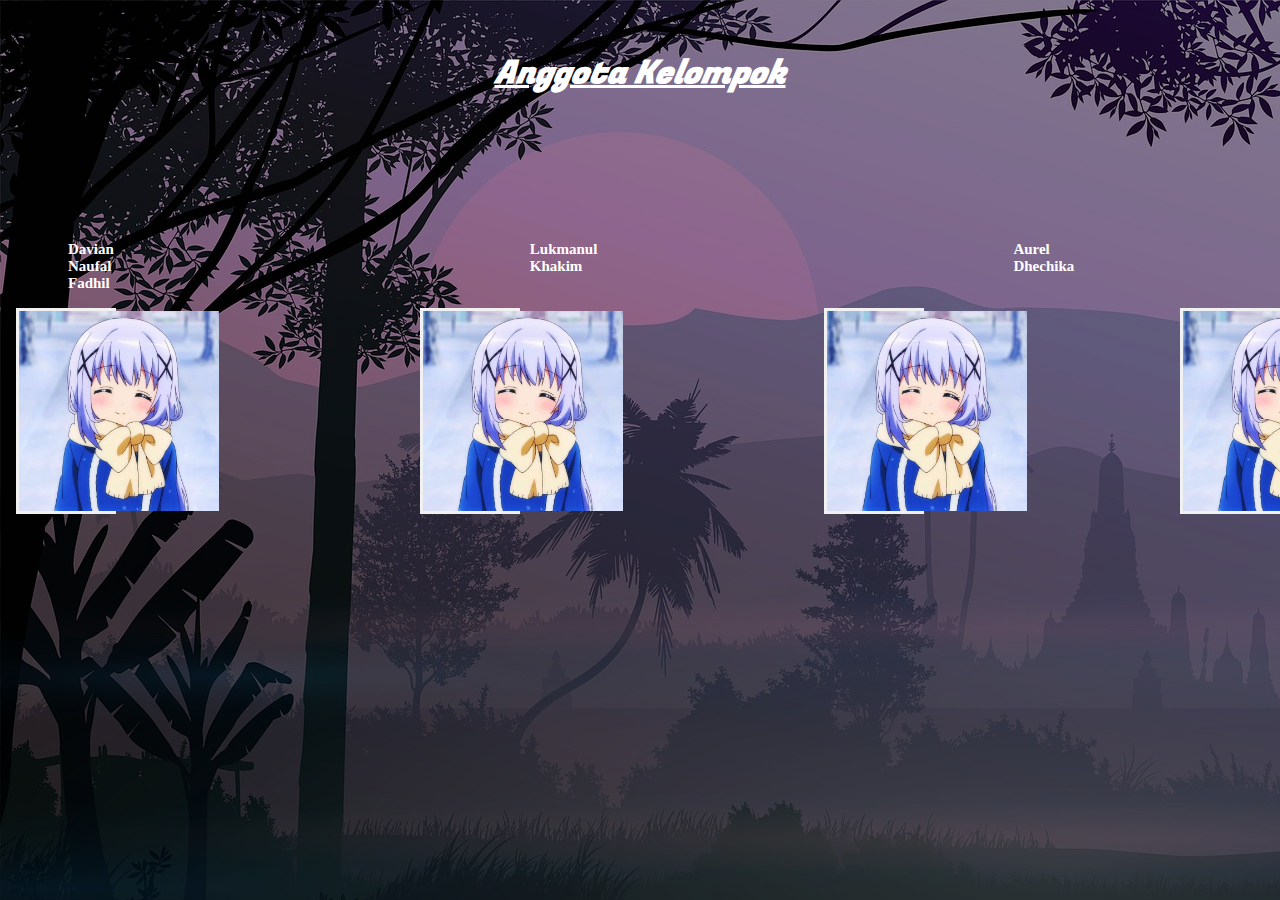
<file: kelompok.html>
<!DOCTYPE html>
<html lang="en">
<head>
    <meta charset="UTF-8">
    <meta name="viewport" content="width=device-width, initial-scale=1.0">
    <link rel="stylesheet" type="text/css" href="/css/kelompok.css">
    <link rel="icon" type="image/png" sizes="32x32" href="img/favicon-32x32.png" />
    <title>Anggota Kelompok</title>
</head>
<header>
    <h1>Anggota Kelompok</h1>
<body>
    <div class="agt">
    <ul class="anggota">
        <li>Davian Naufal Fadhil</li>
        <li>Lukmanul Khakim</li>
        <li>Aurel Dhechika</li>
        <li>Kelvin Ridho</li>
    </ul>
</div>

<div class="flip-section">
<div class="flip-card-1">
    <div class="flip-card-inner-1">
      <div class="flip-card-front-1">
        <img src="/img/anime.webp" alt="Avatar" style="width:200px;height:200px;">
      </div>
      <div class="flip-card-back-1">
        <h1>Tugas</h1>
        <p>Architect & Engineer</p>
        <p>We love that guy</p>
      </div>
    </div>
</div>

<div class="flip-card-2">
    <div class="flip-card-inner-2">
      <div class="flip-card-front-2">
        <img src="/img/anime.webp" alt="Avatar" style="width:200px;height:200px;">
      </div>
      <div class="flip-card-back-2">
        <h1>Tugas</h1>
        <p>Architect & Engineer</p>
        <p>We love that guy</p>
      </div>
    </div>
</div>

<div class="flip-card-3">
    <div class="flip-card-inner-3">
      <div class="flip-card-front-3">
        <img src="/img/anime.webp" alt="Avatar" style="width:200px;height:200px;">
      </div>
      <div class="flip-card-back-3">
        <h1>Tugas</h1>
        <p>Architect & Engineer</p>
        <p>We love that guy</p>
      </div>
    </div>
</div>

    <div class="flip-card-4">
        <div class="flip-card-inner-4">
          <div class="flip-card-front-4">
            <img src="/img/anime.webp" alt="Avatar" style="width:200px;height:200px;">
          </div>
          <div class="flip-card-back-3">
            <h1>Tugas</h1>
            <p>Architect & Engineer</p>
            <p>We love that guy</p>
          </div>
        </div>
</div>
</div>
</div>
</body>
</html>
</file>
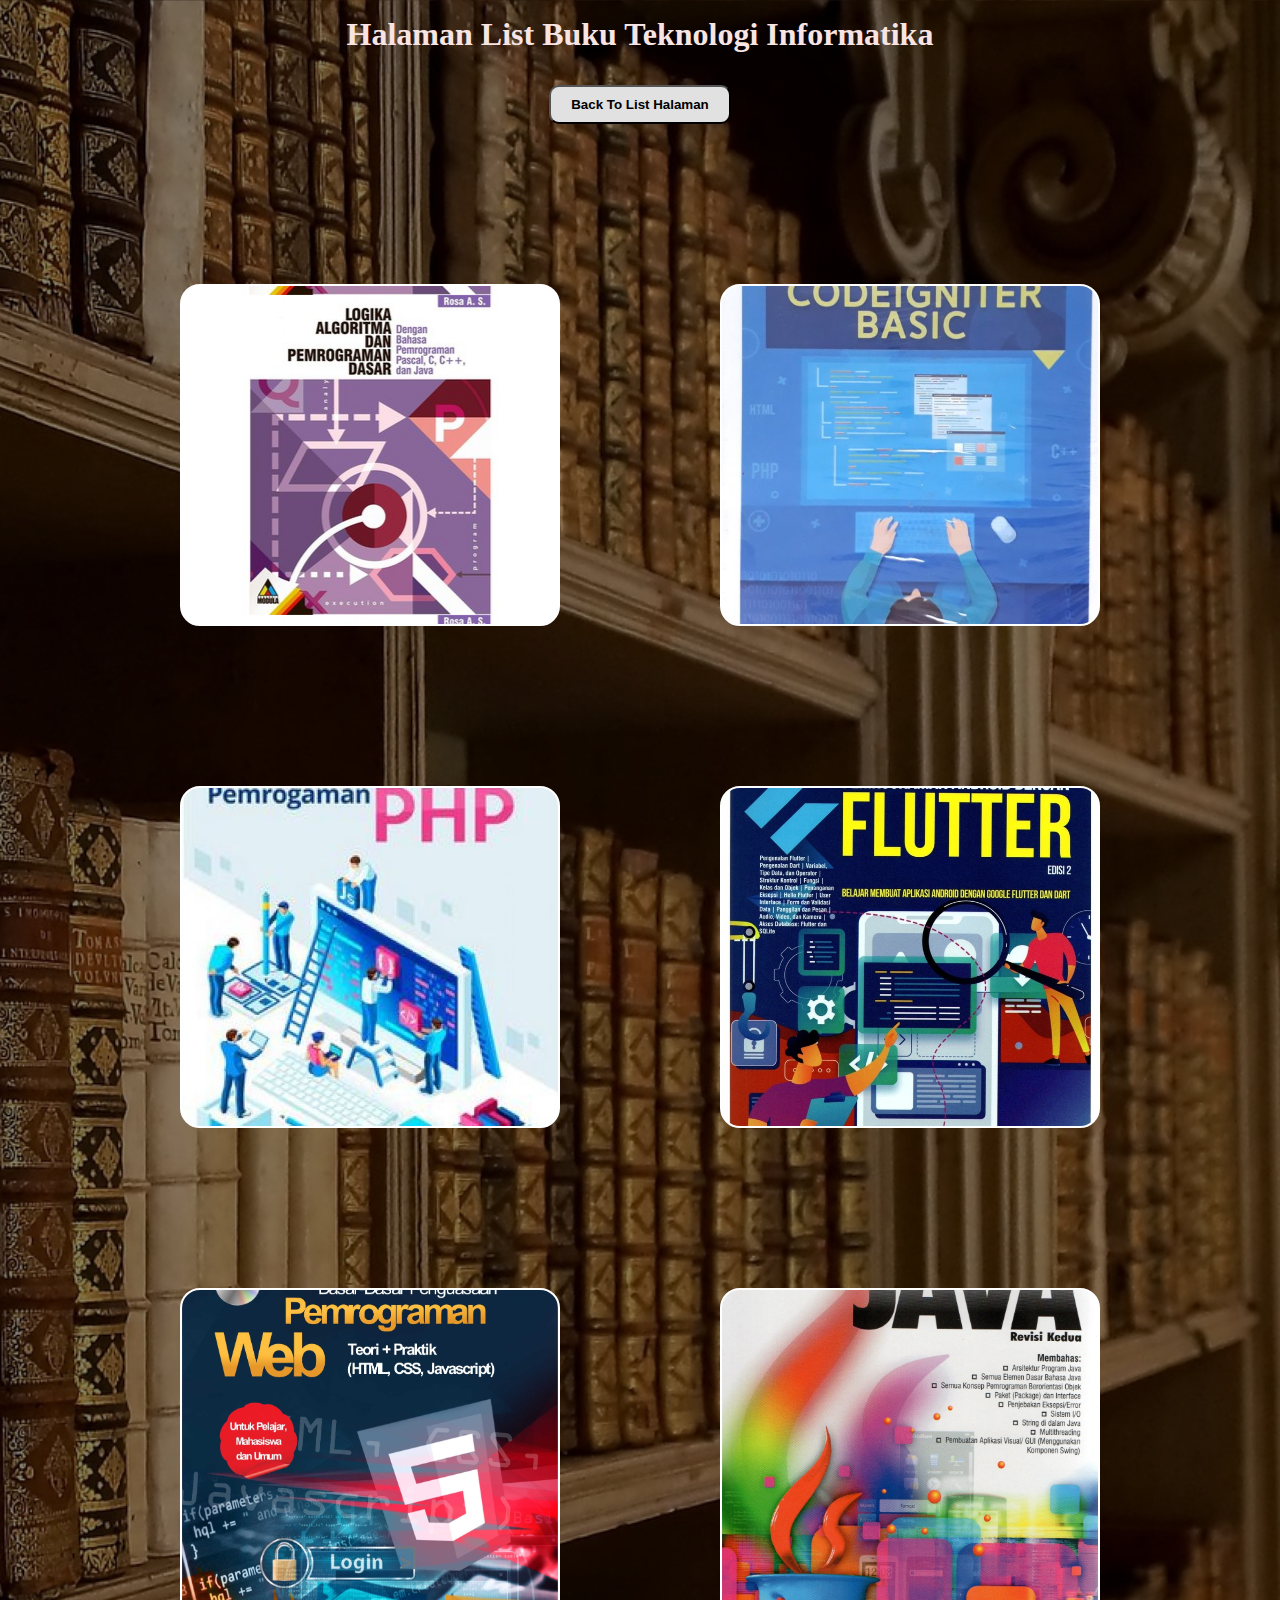
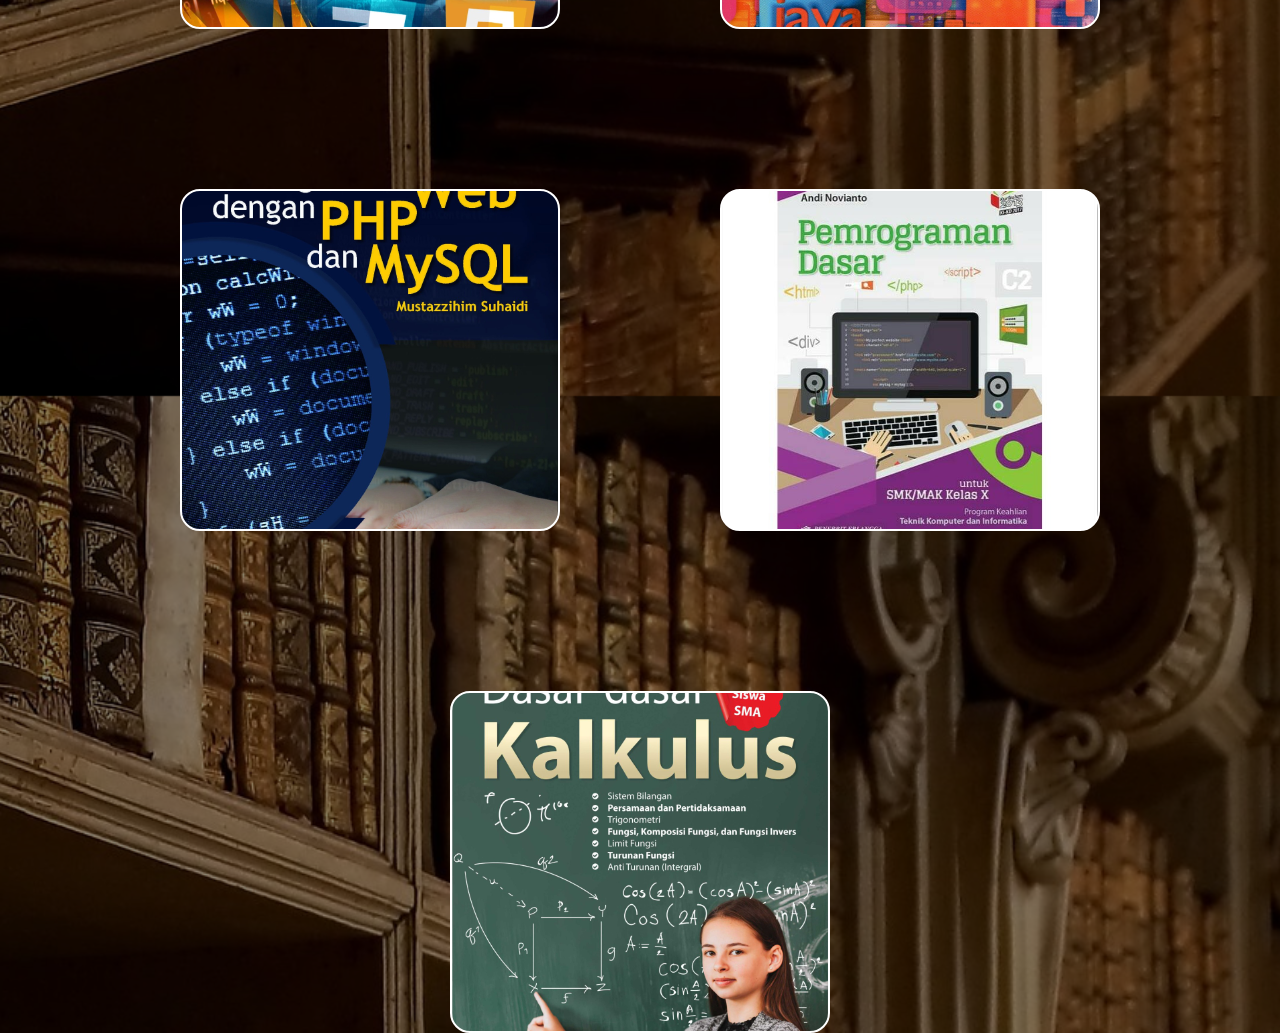
<file: Rpl.html>
<!DOCTYPE html>
<html lang="en">
<head>
    <meta charset="UTF-8">
    <meta name="viewport" content="width=device-width, initial-scale=1.0">
    <link rel="stylesheet" type="text/css" href="/css/Rpl.css">
    <link rel="icon" type="image/png" sizes="32x32" href="img/favicon-32x32.png">
    <title>Bookself Library Web</title>
</head>
<header>
    <h1>Halaman List Buku Teknologi Informatika</h1>
    <div class="button">
    <form action="/Tabel Semua Buku.html">
        <button class="btn" type="submit">Back To List Halaman</button>
    </form>
</div>
</header>
<body>
    <div class="flex-container">
        <div class="buku1">Kolom 1</div>
        <div class="buku2">Kolom 2</div>
        <div class="buku3">Kolom 3</div>
        <div class="buku4">Kolom 4</div>
        <div class="buku5">Kolom 5</div>
        <div class="buku6">Kolom 6</div>
        <div class="buku7">Kolom 7</div>
        <div class="buku8">Kolom 8</div>
        <div class="buku9">Kolom 9</div>
    </div>
</html>
</file>
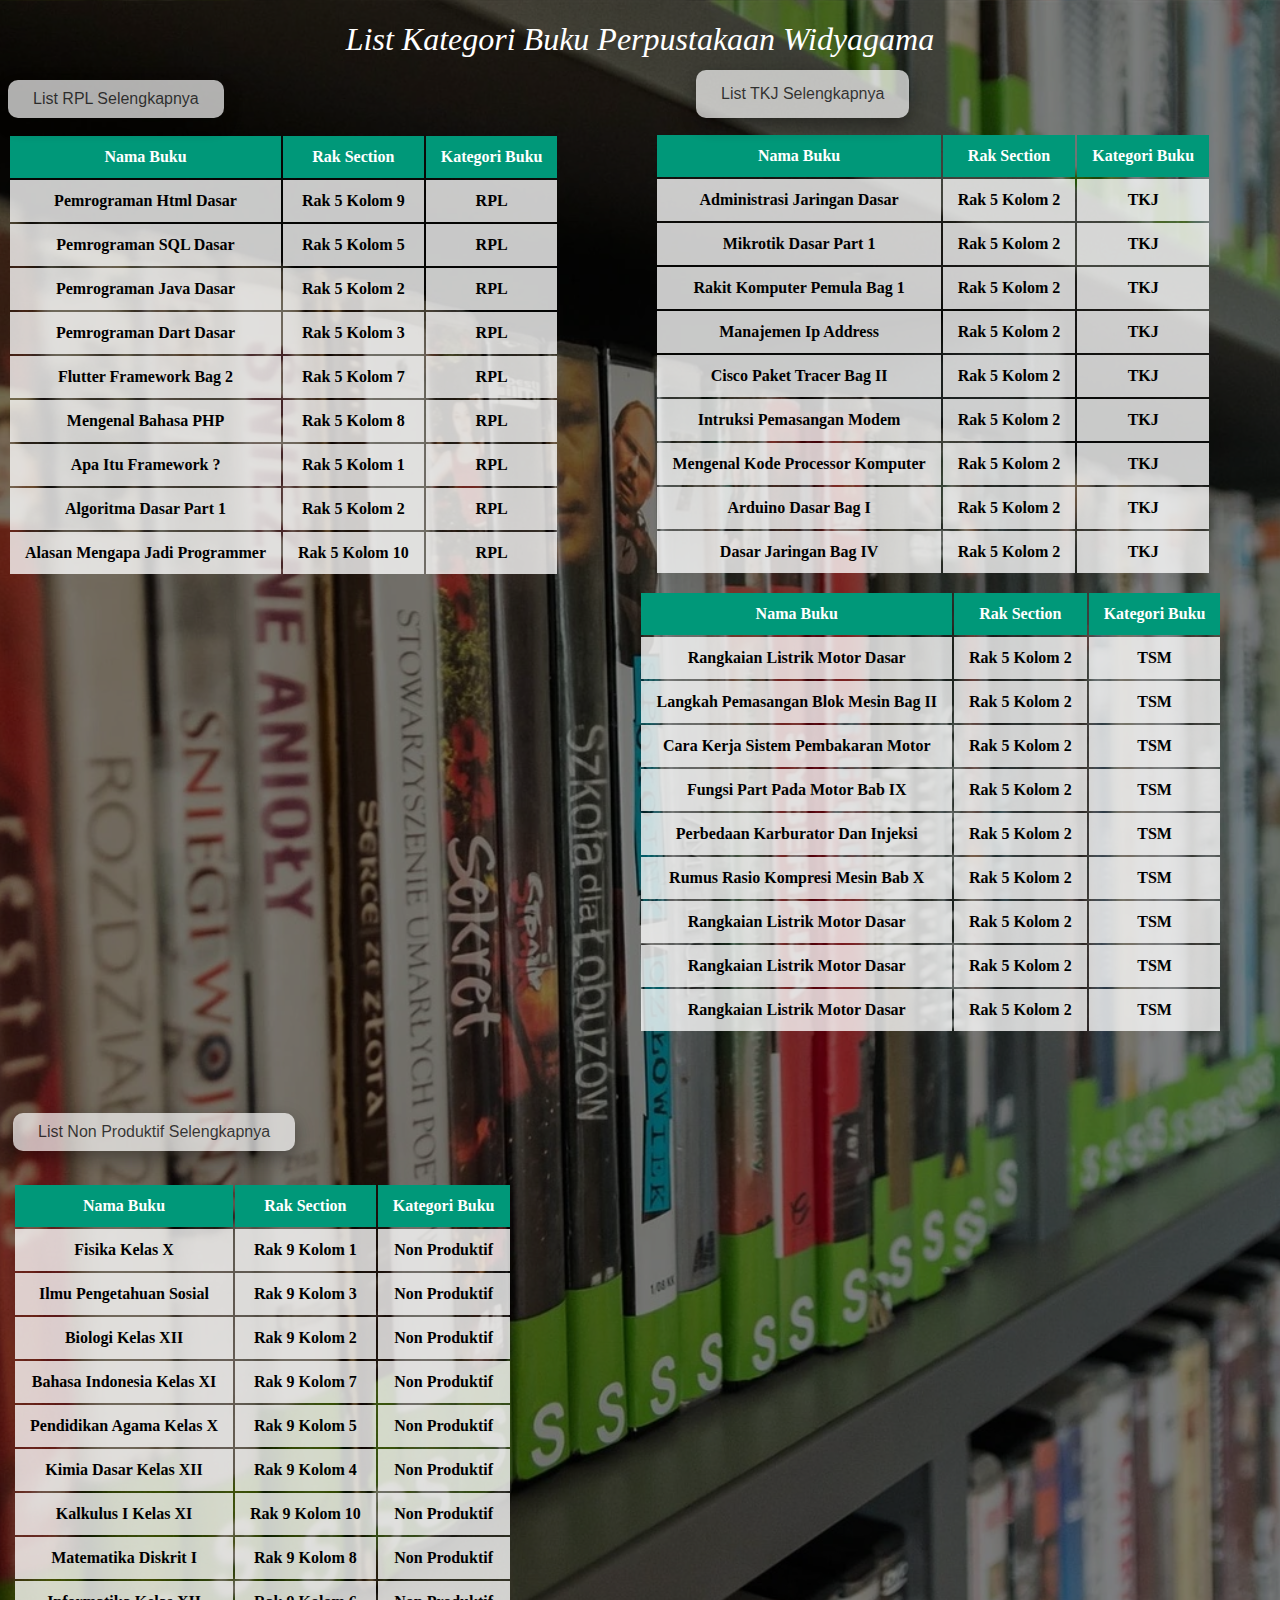
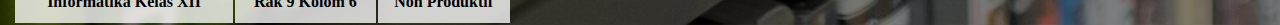
<file: Tabel Semua Buku.html>
<!DOCTYPE html>
<html lang="en">
<head>
	<meta charset="UTF-8">
	<meta name="viewport" content="width=device-width, initial-scale=1.0">
	<link rel="stylesheet" type="text/css" href="/css/Tabel Semua Buku.css">
	<link rel="icon" type="image/png" sizes="32x32" href="img/favicon-32x32.png">
	<title>Bookself Library Web</title>
</head>
<body>
	<header>
	<h1>List Kategori Buku Perpustakaan Widyagama</h1>
</header>
<table class="Rpl" style="float: left;">
	<thead>
		<tr>
			<th>Nama Buku</th>
			<th>Rak Section</th>
			<th>Kategori Buku</th>
		</tr>
		</thead>
		<tbody>
			<tr class="active-row">
				<td>Pemrograman Html Dasar</td>
				<td>Rak 5 Kolom 9</td>
				<td>RPL</td>
			</tr>
			<tr class="active-row">
				<td>Pemrograman SQL Dasar</td>
				<td>Rak 5 Kolom 5</td>
				<td>RPL</td>
			</tr>
			<tr class="active-row">
				<td>Pemrograman Java Dasar</td>
				<td>Rak 5 Kolom 2</td>
				<td>RPL</td>
			</tr>
			<tr class="active-row">
				<td>Pemrograman Dart Dasar</td>
				<td>Rak 5 Kolom 3</td>
				<td>RPL</td>
			</tr>
			<tr class="active-row">
				<td>Flutter Framework Bag 2</td>
				<td>Rak 5 Kolom 7</td>
				<td>RPL</td>
			</tr>
			<tr class="active-row">
				<td>Mengenal Bahasa PHP</td>
				<td>Rak 5 Kolom 8</td>
				<td>RPL</td>
			</tr>
			<tr class="active-row">
				<td>Apa Itu Framework ?</td>
				<td>Rak 5 Kolom 1</td>
				<td>RPL</td>
			</tr>
			<tr class="active-row">
				<td>Algoritma Dasar Part 1</td>
				<td>Rak 5 Kolom 2</td>
				<td>RPL</td>
			</tr>
			<tr class="active-row">
				<td>Alasan Mengapa Jadi Programmer</td>
				<td>Rak 5 Kolom 10</td>
				<td>RPL</td>
			</tr>
			
		</tbody>
		<div class="button-rpl">
		<form action="/Rpl.html">
			<button class="btn-rpl" type="submit">List RPL Selengkapnya</button>
		</form>
	</div>
  </table>
  <table class="tkj" style="float: left;">
	<thead>
		<tr>
			<th>Nama Buku</th>
			<th>Rak Section</th>
			<th>Kategori Buku</th>
		</tr>
		</thead>
		<tbody>
			<tr class="active-row">
				<td>Administrasi Jaringan Dasar</td>
				<td>Rak 5 Kolom 2</td>
				<td>TKJ</td>
			</tr>
			<tr class="active-row">
				<td>Mikrotik Dasar Part 1</td>
				<td>Rak 5 Kolom 2</td>
				<td>TKJ</td>
			</tr>
			<tr class="active-row">
				<td>Rakit Komputer Pemula Bag 1</td>
				<td>Rak 5 Kolom 2</td>
				<td>TKJ</td>
			</tr>
			<tr class="active-row">
				<td>Manajemen Ip Address</td>
				<td>Rak 5 Kolom 2</td>
				<td>TKJ</td>
			</tr>
			<tr class="active-row">
				<td>Cisco Paket Tracer Bag II</td>
				<td>Rak 5 Kolom 2</td>
				<td>TKJ</td>
			</tr>
			<tr class="active-row">
				<td>Intruksi Pemasangan Modem</td>
				<td>Rak 5 Kolom 2</td>
				<td>TKJ</td>
			</tr>
			<tr class="active-row">
				<td>Mengenal Kode Processor Komputer</td>
				<td>Rak 5 Kolom 2</td>
				<td>TKJ</td>
			</tr>
			<tr class="active-row">
				<td>Arduino Dasar Bag I</td>
				<td>Rak 5 Kolom 2</td>
				<td>TKJ</td>
			</tr>
			<tr class="active-row">
				<td>Dasar Jaringan Bag IV</td>
				<td>Rak 5 Kolom 2</td>
				<td>TKJ</td>
			</tr>
		</tbody>
		<div class="button-tkj">
		<form action="/Tkj.html">
			<button class="btn-tkj" type="submit">List TKJ Selengkapnya </button>
		</form>
	</div>
  </table>
  
  <table class="tsm" style="float: left;">
	<thead>
		<tr>
			<th>Nama Buku</th>
			<th>Rak Section</th>
			<th>Kategori Buku</th>
		</tr>
		</thead>
		<tbody>
			<tr class="active-row">
				<td>Rangkaian Listrik Motor Dasar</td>
				<td>Rak 5 Kolom 2</td>
				<td>TSM</td>
			</tr>
			<tr class="active-row">
				<td>Langkah Pemasangan Blok Mesin Bag II</td>
				<td>Rak 5 Kolom 2</td>
				<td>TSM</td>
			</tr>
			<tr class="active-row">
				<td>Cara Kerja Sistem Pembakaran Motor</td>
				<td>Rak 5 Kolom 2</td>
				<td>TSM</td>
			</tr>
			<tr class="active-row">
				<td>Fungsi Part Pada Motor Bab IX</td>
				<td>Rak 5 Kolom 2</td>
				<td>TSM</td>
			</tr>
			<tr class="active-row">
				<td>Perbedaan Karburator Dan Injeksi</td>
				<td>Rak 5 Kolom 2</td>
				<td>TSM</td>
			</tr>
			<tr class="active-row">
				<td>Rumus Rasio Kompresi Mesin Bab X</td>
				<td>Rak 5 Kolom 2</td>
				<td>TSM</td>
			</tr>
			<tr class="active-row">
				<td>Rangkaian Listrik Motor Dasar</td>
				<td>Rak 5 Kolom 2</td>
				<td>TSM</td>
			</tr>
			<tr class="active-row">
				<td>Rangkaian Listrik Motor Dasar</td>
				<td>Rak 5 Kolom 2</td>
				<td>TSM</td>
			</tr>
			<tr class="active-row">
				<td>Rangkaian Listrik Motor Dasar</td>
				<td>Rak 5 Kolom 2</td>
				<td>TSM</td>
			</tr>
		</tbody>
		<div class="button-tsm">
			<form action="/Tsm.html">
				<button class="btn-tsm" type="submit">List TSM Selengkapnya</button>
			</form>
		</div>
  </table>
  <table class="all" style="float: left;">
	<thead>
		<tr>
			<th>Nama Buku</th>
			<th>Rak Section</th>
			<th>Kategori Buku</th>
		</tr>
		</thead>
		<tbody>
			<tr class="active-row">
				<td>Fisika Kelas X</td>
				<td>Rak 9 Kolom 1</td>
				<td>Non Produktif</td>
			</tr>
			<tr class="active-row">
				<td>Ilmu Pengetahuan Sosial</td>
				<td>Rak 9 Kolom 3</td>
				<td>Non Produktif</td>
			</tr>
			<tr class="active-row">
				<td>Biologi Kelas XII</td>
				<td>Rak 9 Kolom 2</td>
				<td>Non Produktif</td>
			</tr>
			<tr class="active-row">
				<td>Bahasa Indonesia Kelas XI</td>
				<td>Rak 9 Kolom 7</td>
				<td>Non Produktif</td>
			</tr>
			<tr class="active-row">
				<td>Pendidikan Agama Kelas X</td>
				<td>Rak 9 Kolom 5</td>
				<td>Non Produktif</td>
			</tr>
			<tr class="active-row">
				<td>Kimia Dasar Kelas XII</td>
				<td>Rak 9 Kolom 4</td>
				<td>Non Produktif</td>
			</tr>
			<tr class="active-row">
				<td>Kalkulus I Kelas XI</td>
				<td>Rak 9 Kolom 10</td>
				<td>Non Produktif</td>
			</tr>
			<tr class="active-row">
				<td>Matematika Diskrit I</td>
				<td>Rak 9 Kolom 8</td>
				<td>Non Produktif</td>
			</tr>
			<tr class="active-row">
				<td>Informatika Kelas XII</td>
				<td>Rak 9 Kolom 6</td>
				<td>Non Produktif</td>
			</tr>
		</tbody>
		<div class="button-all">
			<form action="/mulok.html">
				<button class="btn-all" type="submit">List Non Produktif Selengkapnya</button>
			</form>
		</div>
  </table>
</body>
</html>
</file>
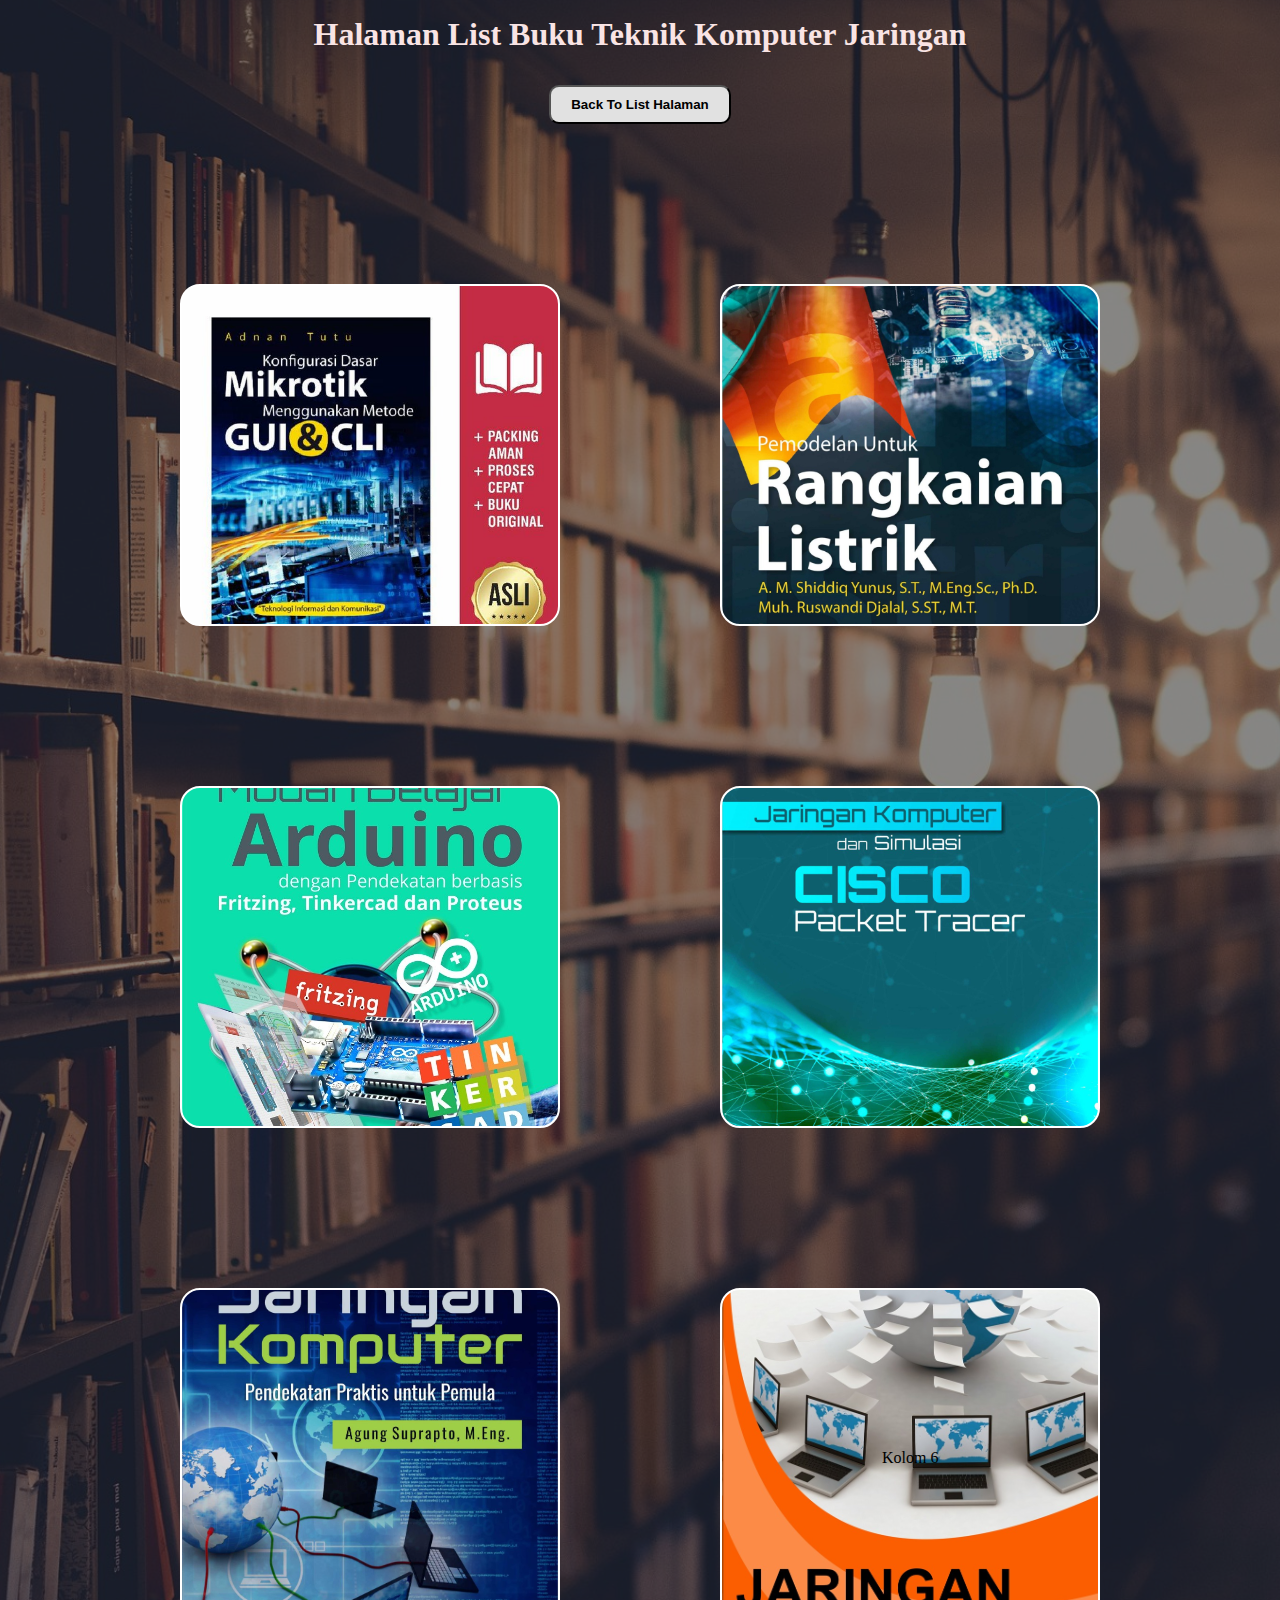
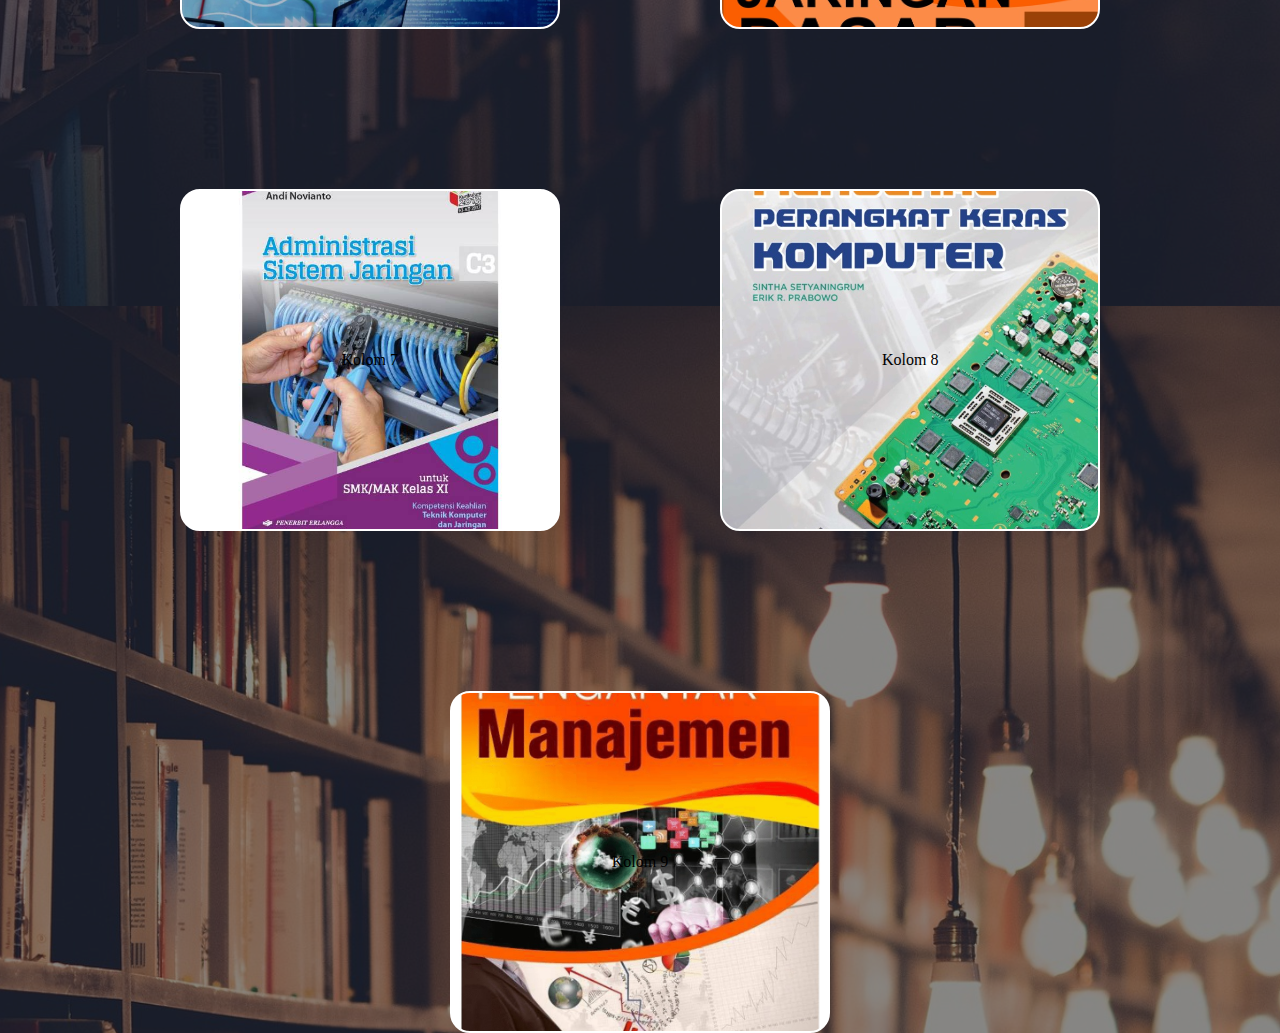
<file: Tkj.html>
<!DOCTYPE html>
<html lang="en">
<head>
    <meta charset="UTF-8">
    <meta name="viewport" content="width=device-width, initial-scale=1.0">
    <link rel="stylesheet" type="text/css" href="/css/Tkj.css">
    <link rel="icon" type="image/png" sizes="32x32" href="img/favicon-32x32.png">
    <title>Bookself Library Web</title>
</head>
<header>
    <h1>Halaman List Buku Teknik Komputer Jaringan</h1>
    <div class="button">
        <form action="/Tabel Semua Buku.html">
            <button class="btn" type="submit">Back To List Halaman</button>
        </form>
</header>
<body>
    <div class="flex-container">
        <div class="buku1">Kolom 1</div>
        <div class="buku2">Kolom 2</div>
        <div class="buku3">Kolom 3</div>
        <div class="buku4">Kolom 4</div>
        <div class="buku5">Kolom 5</div>
        <div class="buku6">Kolom 6</div>
        <div class="buku7">Kolom 7</div>
        <div class="buku8">Kolom 8</div>
        <div class="buku9">Kolom 9</div>
    </div>
</html>
</file>
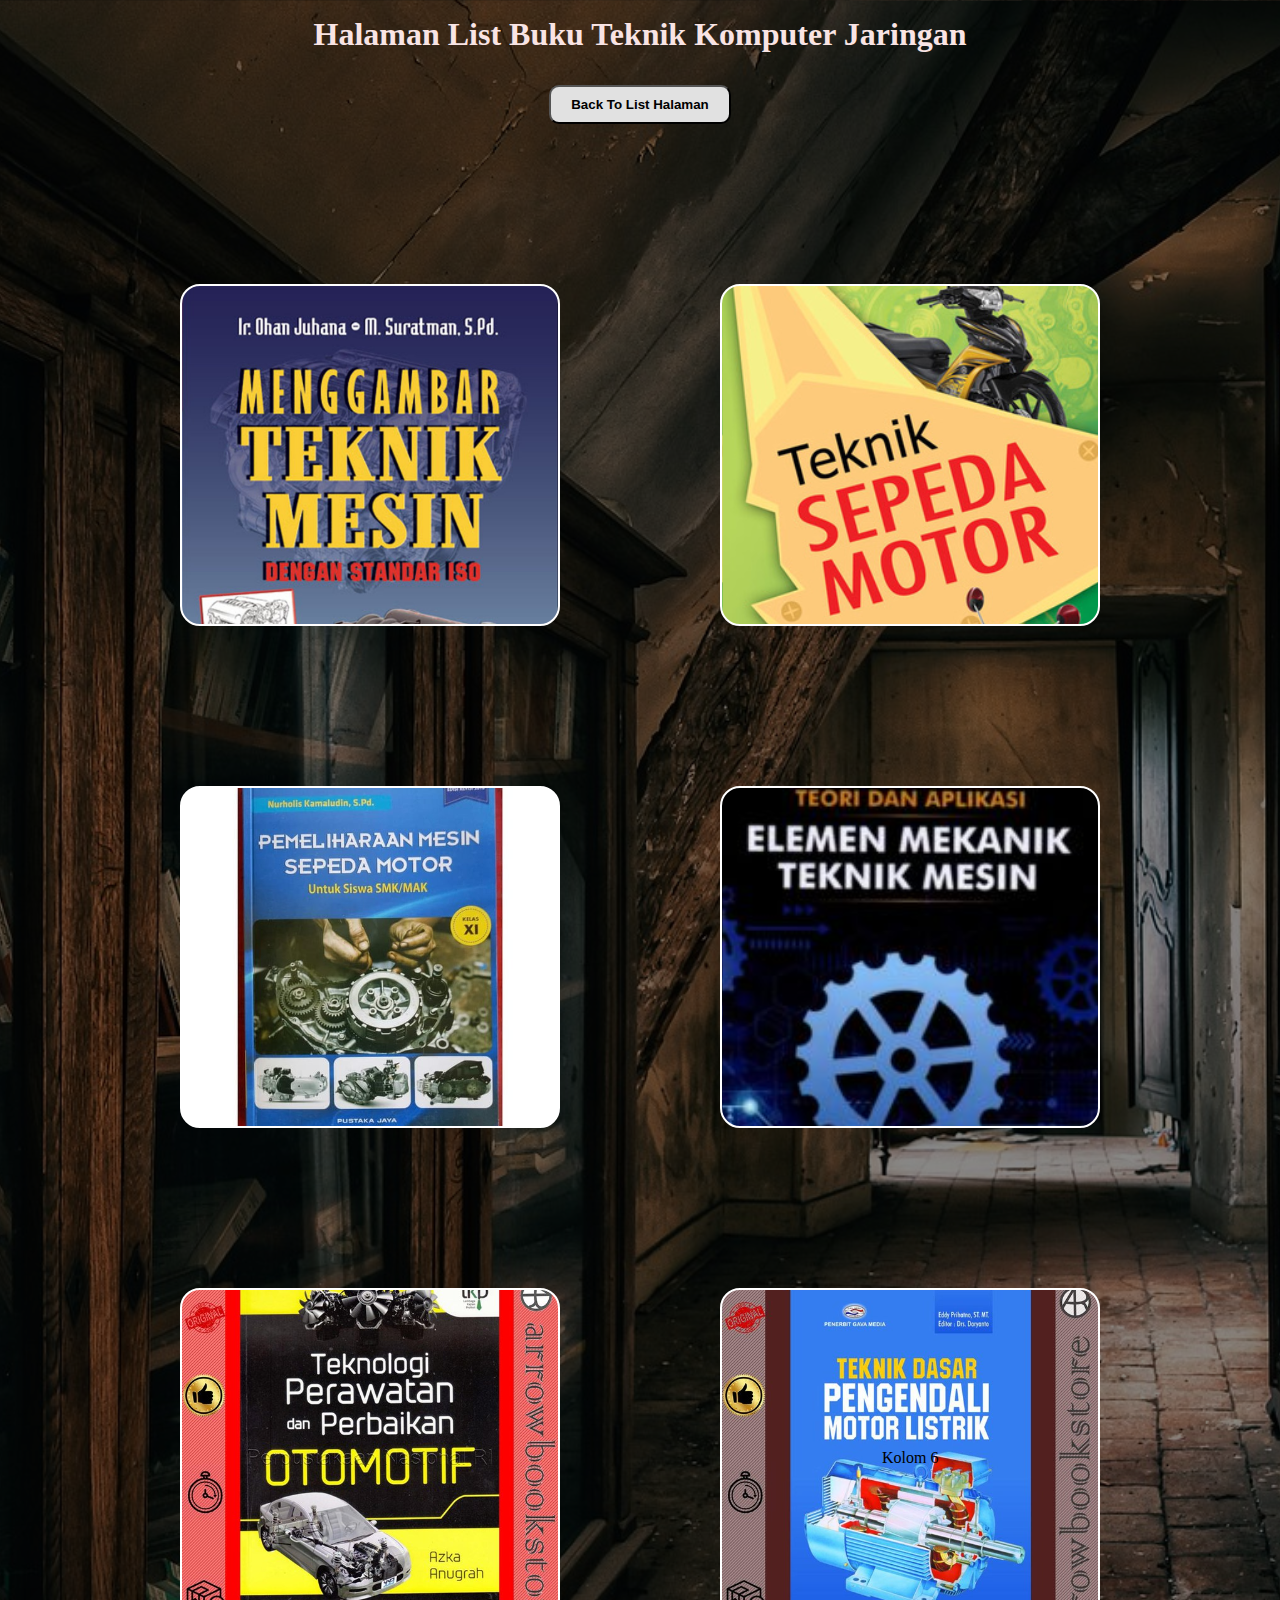
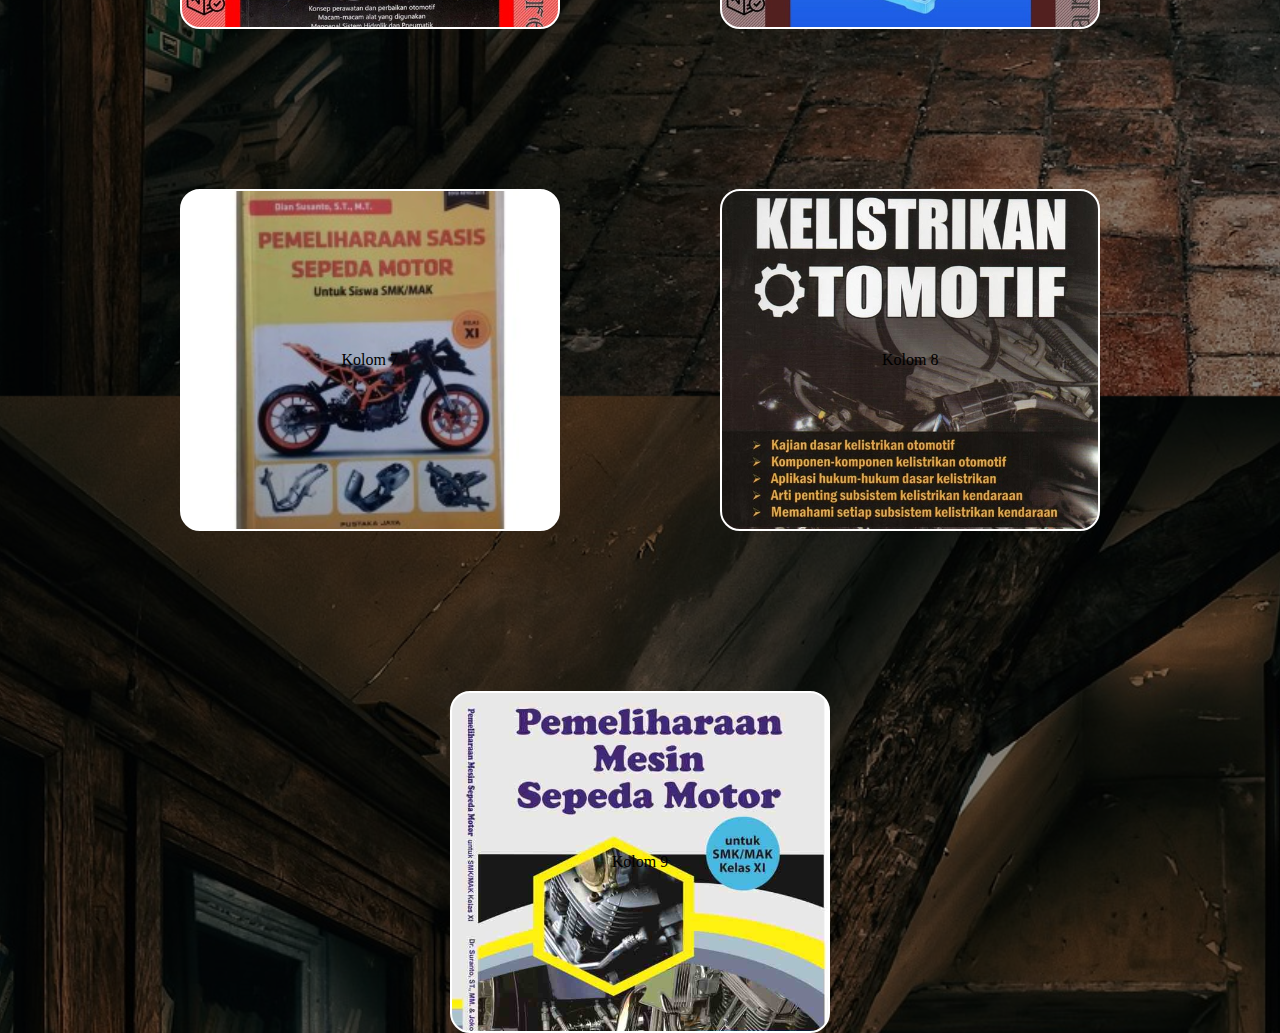
<file: Tsm.html>
<!DOCTYPE html>
<html lang="en">
<head>
    <meta charset="UTF-8">
    <meta name="viewport" content="width=device-width, initial-scale=1.0">
    <link rel="stylesheet" type="text/css" href="/css/Tsm.css">
    <link rel="icon" type="image/png" sizes="32x32" href="img/favicon-32x32.png">
    <title>Bookself Library Web</title>
</head>
<header>
    <h1>Halaman List Buku Teknik Komputer Jaringan</h1>
    <div class="button">
        <form action="/Tabel Semua Buku.html">
            <button class="btn" type="submit">Back To List Halaman</button>
        </form>
</header>
<body>
    <div class="flex-container">
        <div class="buku1">Kolom 1</div>
        <div class="buku2">Kolom 2</div>
        <div class="buku3">Kolom 3</div>
        <div class="buku4">Kolom 4</div>
        <div class="buku5">Kolom 5</div>
        <div class="buku6">Kolom 6</div>
        <div class="buku7">Kolom 7</div>
        <div class="buku8">Kolom 8</div>
        <div class="buku9">Kolom 9</div>
    </div>
</html>
</file>
<file: css/kelompok.css>
@import url('https://fonts.googleapis.com/css2?family=Delicious+Handrawn&family=Fugaz+One&display=swap');
body{
    margin: 0;
    padding:0 ;
    box-sizing: border-box;
    background-image: url('/img/forest.jpg');
    background-color: rgba(0, 0, 0, 0.442);
    background-blend-mode: darken;
}
header h1{
    display: flex;
    text-align: center;
    justify-content: center;
    font-style: italic;
    text-decoration: underline;
    font-family: 'Fugaz One',sans-serif;
    color: white;
    margin-top: 50px;
}
.agt{
    margin-top: 10%;
    display: flex;
    justify-content: center;
    align-items: center;
}

.anggota{
    display: flex;
    flex-direction: row;
    gap: 25rem;
    width: 95%;
}
.anggota li{
  margin-left: 1rem;
    font-size: 15px;
    font-weight: bolder;
    color: white;
    list-style: none;
}

/* Flip section */
.flip-section{
    display: flex;
    flex-direction: row;
    justify-content: center;
}
.flip-card-1 {
    display: flex;
    flex-direction: row;
    margin-left: 1rem;
    background-color: transparent;
    width: 200px;
    height: 200px;
    border: 3px solid #f1f1f1;
  }
  
  
  .flip-card-inner-1 {
    position: relative;
    width: 100%;
    height: 100%;
    text-align: center;
    transition: transform 0.8s;
    transform-style: preserve-3d;
  }
  
  
  .flip-card-1:hover .flip-card-inner-1 {
    transform: rotateY(180deg);
  }
  
  
  .flip-card-front-1, .flip-card-back-1 {
    position: absolute;
    width: 100%;
    height: 100%;
    -webkit-backface-visibility: hidden; 
    backface-visibility: hidden;
  }
  
  
  .flip-card-front-1 {
    background-color: #bbb;
    color: black;
  }
  
  
  .flip-card-back-1 {
    background-color: hsla(0, 0%, 58%, 0.419);
    backdrop-filter: blur(10px);
    color: white;
    transform: rotateY(180deg);
  }

/* Flip Card 2*/
.flip-card-2 {
    margin-left: 19rem;
    background-color: transparent;
    width: 200px;
    height: 200px;
    border: 3px solid #f1f1f1;
  }
  
  
  .flip-card-inner-2 {
    position: relative;
    width: 100%;
    height: 100%;
    text-align: center;
    transition: transform 0.8s;
    transform-style: preserve-3d;
  }
  
  
  .flip-card-2:hover .flip-card-inner-2 {
    transform: rotateY(180deg);
  }
  
  
  .flip-card-front-2, .flip-card-back-2 {
    position: absolute;
    width: 100%;
    height: 100%;
    -webkit-backface-visibility: hidden; 
    backface-visibility: hidden;
  }
  
  
  .flip-card-front-2 {
    background-color: #bbb;
    color: black;
  }
  
  
  .flip-card-back-2 {
    background-color: hsla(0, 0%, 58%, 0.419);
    backdrop-filter: blur(10px);
    color: white;
    transform: rotateY(180deg);
  }

  /* Flip Card 3*/
  .flip-card-3 {
    margin-left: 19rem;
    background-color: transparent;
    width: 200px;
    height: 200px;
    border: 3px solid #f1f1f1;
  }
  
  
  .flip-card-inner-3 {
    position: relative;
    width: 100%;
    height: 100%;
    text-align: center;
    transition: transform 0.8s;
    transform-style: preserve-3d;
  }
  
  
  .flip-card-3:hover .flip-card-inner-3 {
    transform: rotateY(180deg);
  }
  
  
  .flip-card-front-3, .flip-card-back-3 {
    position: absolute;
    width: 100%;
    height: 100%;
    -webkit-backface-visibility: hidden; 
    backface-visibility: hidden;
  }
  
  
  .flip-card-front-3 {
    background-color: #bbb;
    color: black;
  }
  
  
  .flip-card-back-3 {
    background-color: hsla(0, 0%, 58%, 0.419);
    backdrop-filter: blur(10px);
    color: white;
    transform: rotateY(180deg);
  }

  /* Flip Card 4*/
  .flip-card-4 {
    margin-left: 16rem;
    background-color: transparent;
    width: 200px;
    height: 200px;
    border: 3px solid #f1f1f1;
  }
  
  
  .flip-card-inner-4 {
    position: relative;
    width: 100%;
    height: 100%;
    text-align: center;
    transition: transform 0.8s;
    transform-style: preserve-3d;
  }
  
  
  .flip-card-4:hover .flip-card-inner-4 {
    transform: rotateY(180deg);
  }
  
  
  .flip-card-front-4, .flip-card-back-4 {
    position: absolute;
    width: 100%;
    height: 100%;
    -webkit-backface-visibility: hidden; 
    backface-visibility: hidden;
  }
  
  
  .flip-card-front-4 {
    background-color: #bbb;
    color: black;
  }
  
  
  .flip-card-back-4 {
    background-color: hsla(0, 0%, 58%, 0.419);
    backdrop-filter: blur(10px);
    color: white;
    transform: rotateY(180deg);
  }
</file>
<file: css/Rpl.css>
*{
    margin: 0;
    padding: 0;
    box-sizing: border-box;
}

body{
    background-image: url(/img/bg5.jpg);
    height: 220vh;
    background-size: cover;
    background-position: center;
    background-color: rgba(0, 0, 0, 0.467);
    background-blend-mode: darken;
}

header h1{
    text-align: center;
    color: rgb(249, 228, 228);
    margin-top: 1rem;
}

.button{
  display: flex;
  text-align: center;
  align-items: center;
  justify-content: center;
  margin-top: 2rem;
  
}
.btn{
  padding: 10px 20px;
  border-radius: 10px;
  background-color: rgb(225, 225, 225);
  font-weight: bolder;
}
.btn:hover{
  background-color: hsla(0, 0%, 84%, 0.84);
  filter: blur(0.5px);
}

.flex-container {
    display: flex;
    justify-content: space-around;
    flex-wrap: wrap;
    margin-top: 10rem;
    margin-left: 25px;
    margin-right: 25px;
    gap: 10rem;
    align-items: center;
    justify-content: center;


}

.buku1 {
    border: 2px solid rgb(255, 255, 255);
    padding: 13% 10rem;
    border-radius: 20px;
    background-image: url(/img/buku1.jpg);
    color: rgba(249, 228, 228, 0);
    background-position: center;
  } 
  .buku2 {
    border: 2px solid rgb(255, 255, 255);
    padding: 13% 10rem;
    border-radius: 20px;
    background-image: url(/img/buku2.jpg);
    color: rgba(249, 228, 228, 0);
    background-position: center;
    background-size: cover;
  } 
  .buku3 {
    border: 2px solid rgb(255, 255, 255);
    padding: 13% 10rem;
    border-radius: 20px;
    background-image: url(/img/buku3.jpg);
    background-position: center;
    background-size: cover;
    color: rgba(255, 255, 255, 0);
  } 
  .buku4 {
    border: 2px solid rgb(255, 255, 255);
    padding: 13% 10rem;
    border-radius: 20px;
    background-image: url(/img/buku4.jpg);
    background-position: center;
    background-size: cover;
    color: rgba(249, 228, 228, 0);
    
  } 
  .buku5 {
    border: 2px solid rgb(255, 255, 255);
    padding: 13% 10rem;
    border-radius: 20px;
    background-image: url(/img/buku5.jpg);
    background-position: center;
    background-size: cover;
    color: rgba(249, 228, 228, 0);
  } 
  .buku6 {
    border: 2px solid rgb(255, 255, 255);
    padding: 13% 10rem;
    border-radius: 20px;
    background-image: url(/img/buku6.jpg);
    background-position: center;
    background-size: cover;
    color: rgba(249, 228, 228, 0);
    
  } 
  .buku7 {
    border: 2px solid rgb(255, 255, 255);
    padding: 13% 10rem;
    border-radius: 20px;
    background-image: url(/img/buku7.jpg);
    background-position: center;
    background-size: cover;
    color: rgba(249, 228, 228, 0);
    
  } 
  .buku8 {
    border: 2px solid rgb(255, 255, 255);
    padding: 13% 10rem;
    border-radius: 20px;
    background-image: url(/img/buku8.jpg);
    background-position: center;
    background-size: cover;
    color: rgba(249, 228, 228, 0);
  } 
  .buku9 {
    border: 2px solid rgb(255, 255, 255);
    padding: 13% 10rem;
    border-radius: 20px;
    background-image: url(/img/buku12.jpg);
    background-position: center;
    background-size: cover;
    color: rgba(249, 228, 228, 0);
    
  }
</file>
<file: css/Tabel Semua Buku.css>
body {
    background-image: url(/img/bg4.webp);
    background-color: rgba(0, 0, 0, 0.486);
    background-blend-mode: darken;
    background-position: center;
    background-size: cover;
    height: 150vh;

}
header h1{
    text-align: center;
    font-style: italic;
    font-weight: 300;
    color: rgb(255, 255, 255);
}
table{
    margin-top: 1rem;
}

/*Rpl Section CSS*/
.Rpl thead tr {
    background-color: #009879;
    color: #ffffff;
    text-align: left;
}
.Rpl th,
.Rpl td {
    padding: 12px 15px;
    text-align: center;
    
}
.Rpl tbody tr {
    border-bottom: 1px solid #dddddd;
    background-color: hsla(0, 0%, 100%, 0.786);
}
.Rpl tbody tr.active-row {
    font-weight: bold;
    color: #000000;
}

.Rpl tbody td:hover{
    background-color: hsla(0, 0%, 100%, 0.614);
    filter: blur(0.1px);
}

.button-rpl .btn-rpl{
    background-color: #ffffffae;
    border: none;
    color: rgba(0, 0, 0, 0.751);
    padding: 10px 25px;
    text-align: center;
    font-size: 16px;
    border-radius: 10px;
    box-shadow: 0 8px 16px 0 rgba(0,0,0,0.2), 0 6px 20px 0 rgba(0,0,0,0.19);
    
}

.btn-rpl:hover{
    background-color: hsla(0, 0%, 100%, 0.614);
    filter: blur(1px);
}


/*TKJ Table Section Css*/
.tkj{
    margin-top: 0.95rem;
    margin-left: 6rem;
}
.tkj thead tr {
    background-color: #009879;
    color: #ffffff;
    text-align: left;
}
.tkj th,
.tkj td {
    padding: 12px 15px;
    text-align: center;
    
}
.tkj tbody tr {
    border-bottom: 1px solid #dddddd;
    background-color: hsla(0, 0%, 100%, 0.786);
}
.tkj tbody tr.active-row {
    font-weight: bold;
    color: #000000;
}

.tkj tbody td:hover{
    background-color: hsla(0, 0%, 100%, 0.614);
    filter: blur(0.1px);
}
.btn-tkj{
    margin-top: -3rem;
    background-color: #ffffffae;
    border: none;
    color: rgba(0, 0, 0, 0.751);
    padding: 10px 25px;
    text-align: center;
    font-size: 16px;
    border-radius: 10px;
    box-shadow: 0 8px 16px 0 rgba(0,0,0,0.2), 0 6px 20px 0 rgba(0,0,0,0.19);
    
}

.btn-tkj:hover{
    background-color: hsla(0, 0%, 100%, 0.614);
    filter: blur(1px);
}
.button-tkj{
    display: flex;
    margin-left: 43rem;
}

/*TSM Table Section CSS*/
.tsm{
    margin-left: 5rem;
}
.tsm thead tr {
    background-color: #009879;
    color: #ffffff;
    text-align: left;
}
.tsm th,
.tsm td {
    padding: 12px 15px;
    text-align: center;
    
}
.tsm tbody tr {
    border-bottom: 1px solid #dddddd;
    background-color: hsla(0, 0%, 100%, 0.786);
}
.tsm tbody tr.active-row {
    font-weight: bold;
    color: #000000;
}

.tsm tbody td:hover{
    background-color: hsla(0, 0%, 100%, 0.614);
    filter: blur(0.1px);
}
.btn-tsm{
    margin-top: -3rem;
    background-color: #ffffffae;
    border: none;
    color: rgba(0, 0, 0, 0.751);
    padding: 10px 25px;
    text-align: center;
    font-size: 16px;
    border-radius: 10px;
    box-shadow: 0 8px 16px 0 rgba(0,0,0,0.2), 0 6px 20px 0 rgba(0,0,0,0.19);
    
}

.btn-tsm:hover{
    background-color: hsla(0, 0%, 100%, 0.614);
    filter: blur(1px);
}
.button-tsm{
    display: flex;
    margin-left: 85rem;
}

/* Non Produktif Css Section */
.all{
    margin-left: 5px;
    margin-top: 2rem;
}
.all thead tr {
    background-color: #009879;
    color: #ffffff;
    text-align: left;
}
.all th,
.all td {
    padding: 12px 15px;
    text-align: center;
    
}
.all tbody tr {
    border-bottom: 1px solid #dddddd;
    background-color: hsla(0, 0%, 100%, 0.786);
}
.all tbody tr.active-row {
    font-weight: bold;
    color: #000000;
}

.all tbody td:hover{
    background-color: hsla(0, 0%, 100%, 0.614);
    filter: blur(0.1px);
}

.button-all .btn-all{
    margin-left: 5px;
    margin-top: 5rem;
    background-color: #ffffffae;
    border: none;
    color: rgba(0, 0, 0, 0.751);
    padding: 10px 25px;
    text-align: center;
    font-size: 16px;
    border-radius: 10px;
    box-shadow: 0 8px 16px 0 rgba(0,0,0,0.2), 0 6px 20px 0 rgba(0,0,0,0.19);
    
}

.btn-all:hover{
    background-color: hsla(0, 0%, 100%, 0.614);
    filter: blur(1px);
}
</file>
<file: css/Tkj.css>
* {
  margin: 0;
  padding: 0;
  box-sizing: border-box;
}

body {
  background-image: url(/img/bg100.jpg);
  height: 210vh;
  background-size: cover;
  background-position: center;
  background-color: rgba(0, 0, 0, 0.467);
  background-blend-mode: darken;
}

header h1 {
  text-align: center;
  color: rgb(249, 228, 228);
  margin-top: 1rem;
}

.button {
  display: flex;
  text-align: center;
  align-items: center;
  justify-content: center;
  margin-top: 2rem;
}
.btn {
  padding: 10px 20px;
  border-radius: 10px;
  background-color: rgb(225, 225, 225);
  font-weight: bolder;
}
.btn:hover {
  background-color: hsla(0, 0%, 84%, 0.84);
  filter: blur(0.5px);
}
.flex-container {
  display: flex;
  justify-content: space-around;
  flex-wrap: wrap;
  margin-top: 10rem;
  margin-left: 25px;
  margin-right: 25px;
  gap: 10rem;
  align-items: center;
  justify-content: center;
}
.buku1 {
  border: 2px solid rgb(255, 255, 255);
  padding: 13% 10rem;
  border-radius: 20px;
  background-image: url(/img/buku23.jpg);
  color: rgba(249, 228, 228, 0);
  background-size: cover;
}
.buku2 {
  border: 2px solid rgb(255, 255, 255);
  padding: 13% 10rem;
  border-radius: 20px;
  background-image: url(/img/buku16.jpg);
  color: rgba(249, 228, 228, 0);
  background-position: center;
  background-size: cover;
}
.buku3 {
  border: 2px solid rgb(255, 255, 255);
  padding: 13% 10rem;
  border-radius: 20px;
  background-image: url(/img/buku19.jpg);
  background-position: center;
  background-size: cover;
  color: rgba(255, 255, 255, 0);
}
.buku4 {
  border: 2px solid rgb(255, 255, 255);
  padding: 13% 10rem;
  border-radius: 20px;
  background-image: url(/img/buku21.jpg);
  background-position: center;
  background-size: cover;
  color: rgba(249, 228, 228, 0);
}
.buku5 {
  border: 2px solid rgb(255, 255, 255);
  padding: 13% 10rem;
  border-radius: 20px;
  background-image: url(/img/buku22.jpg);
  background-position: center;
  background-size: cover;
  color: rgba(249, 228, 228, 0);
}
.buku6 {
  border: 2px solid rgb(255, 255, 255);
  padding: 13% 10rem;
  border-radius: 20px;
  background-image: url(/img/buku24.jpg);
  background-position: center;
  background-size: cover;
}
.buku7 {
  border: 2px solid rgb(255, 255, 255);
  padding: 13% 10rem;
  border-radius: 20px;
  background-image: url(/img/buku25.jpg);
  background-position: center;
  background-size: cover;
}
.buku8 {
  border: 2px solid rgb(255, 255, 255);
  padding: 13% 10rem;
  border-radius: 20px;
  background-image: url(/img/buku26.jpg);
  background-position: center;
  background-size: cover;
}
.buku9 {
  border: 2px solid rgb(255, 255, 255);
  padding: 13% 10rem;
  border-radius: 20px;
  background-image: url(/img/buku20.jpg);
  background-position: center;
  background-size: cover;
}
</file>
<file: css/Tsm.css>
* {
    margin: 0;
    padding: 0;
    box-sizing: border-box;
  }
  
  body {
    background-image: url(/img/bg400.jpg);
    height: 220vh;
    background-size: cover;
    background-position: center;
    background-color: rgba(0, 0, 0, 0.467);
    background-blend-mode: darken;
  }
  
  header h1 {
    text-align: center;
    color: rgb(249, 228, 228);
    margin-top: 1rem;
  }
  
  .button {
    display: flex;
    text-align: center;
    align-items: center;
    justify-content: center;
    margin-top: 2rem;
  }
  .btn {
    padding: 10px 20px;
    border-radius: 10px;
    background-color: rgb(225, 225, 225);
    font-weight: bolder;
  }
  .btn:hover {
    background-color: hsla(0, 0%, 84%, 0.84);
    filter: blur(0.5px);
  }
  .flex-container {
    display: flex;
    justify-content: space-around;
    flex-wrap: wrap;
    margin-top: 10rem;
    margin-left: 25px;
    margin-right: 25px;
    gap: 10rem;
    align-items: center;
    justify-content: center;
  }
  .buku1 {
    border: 2px solid rgb(255, 255, 255);
    padding: 13% 10rem;
    border-radius: 20px;
    background-image: url(/img/buku27.jpg);
    color: rgba(249, 228, 228, 0);
    background-size: cover;
  }
  .buku2 {
    border: 2px solid rgb(255, 255, 255);
    padding: 13% 10rem;
    border-radius: 20px;
    background-image: url(/img/buku28.jpg);
    color: rgba(249, 228, 228, 0);
    background-position: center;
    background-size: cover;
  }
  .buku3 {
    border: 2px solid rgb(255, 255, 255);
    padding: 13% 10rem;
    border-radius: 20px;
    background-image: url(/img/buku29.jpg);
    background-position: center;
    background-size: cover;
    color: rgba(255, 255, 255, 0);
  }
  .buku4 {
    border: 2px solid rgb(255, 255, 255);
    padding: 13% 10rem;
    border-radius: 20px;
    background-image: url(/img/buku30.jpg);
    background-position: center;
    background-size: cover;
    color: rgba(249, 228, 228, 0);
  }
  .buku5 {
    border: 2px solid rgb(255, 255, 255);
    padding: 13% 10rem;
    border-radius: 20px;
    background-image: url(/img/buku31.jpg);
    background-position: center;
    background-size: cover;
    color: rgba(249, 228, 228, 0);
  }
  .buku6 {
    border: 2px solid rgb(255, 255, 255);
    padding: 13% 10rem;
    border-radius: 20px;
    background-image: url(/img/buku32.jpg);
    background-position: center;
    background-size: cover;
  }
  .buku7 {
    border: 2px solid rgb(255, 255, 255);
    padding: 13% 10rem;
    border-radius: 20px;
    background-image: url(/img/buku33.jpg);
    background-position: center;
    background-size: cover;
  }
  .buku8 {
    border: 2px solid rgb(255, 255, 255);
    padding: 13% 10rem;
    border-radius: 20px;
    background-image: url(/img/buku34.jpg);
    background-position: center;
    background-size: cover;
  }
  .buku9 {
    border: 2px solid rgb(255, 255, 255);
    padding: 13% 10rem;
    border-radius: 20px;
    background-image: url(/img/buku35.jpg);
    background-position: center;
    background-size: cover;
  }
</file>
